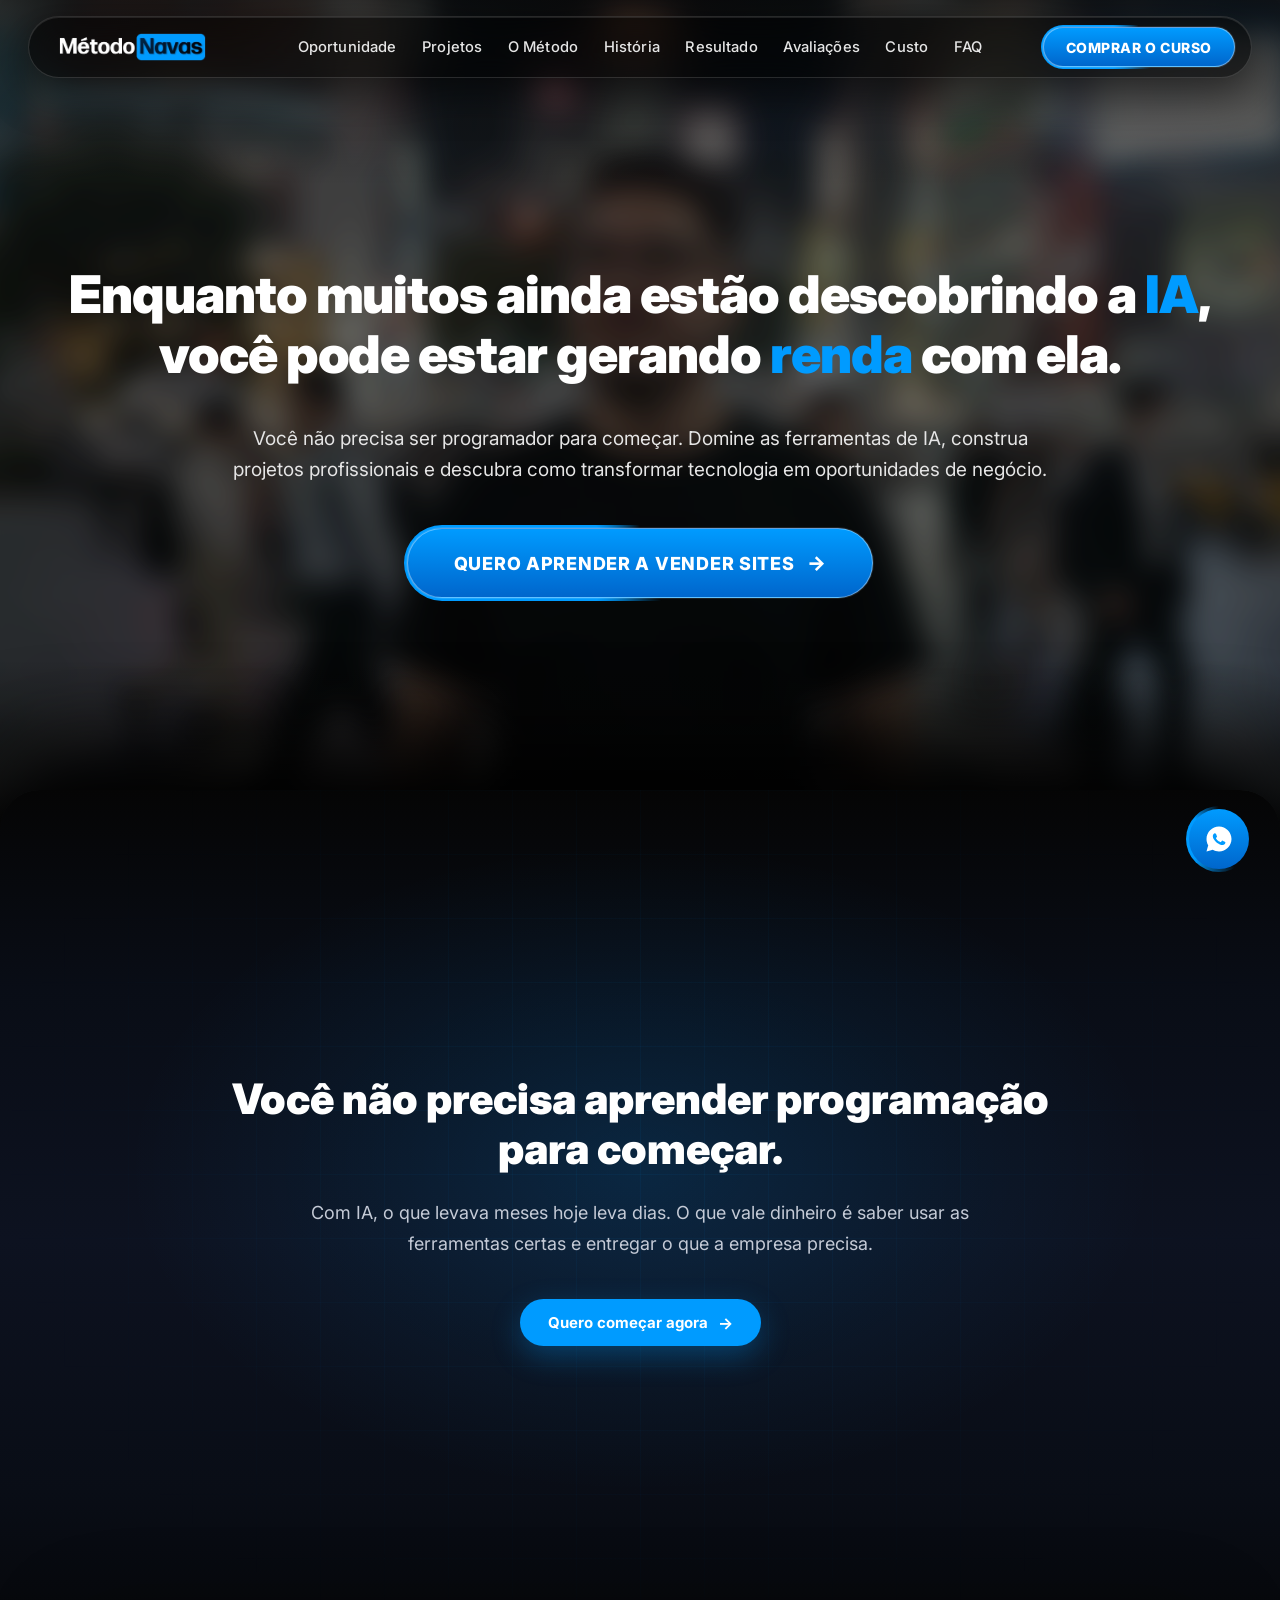
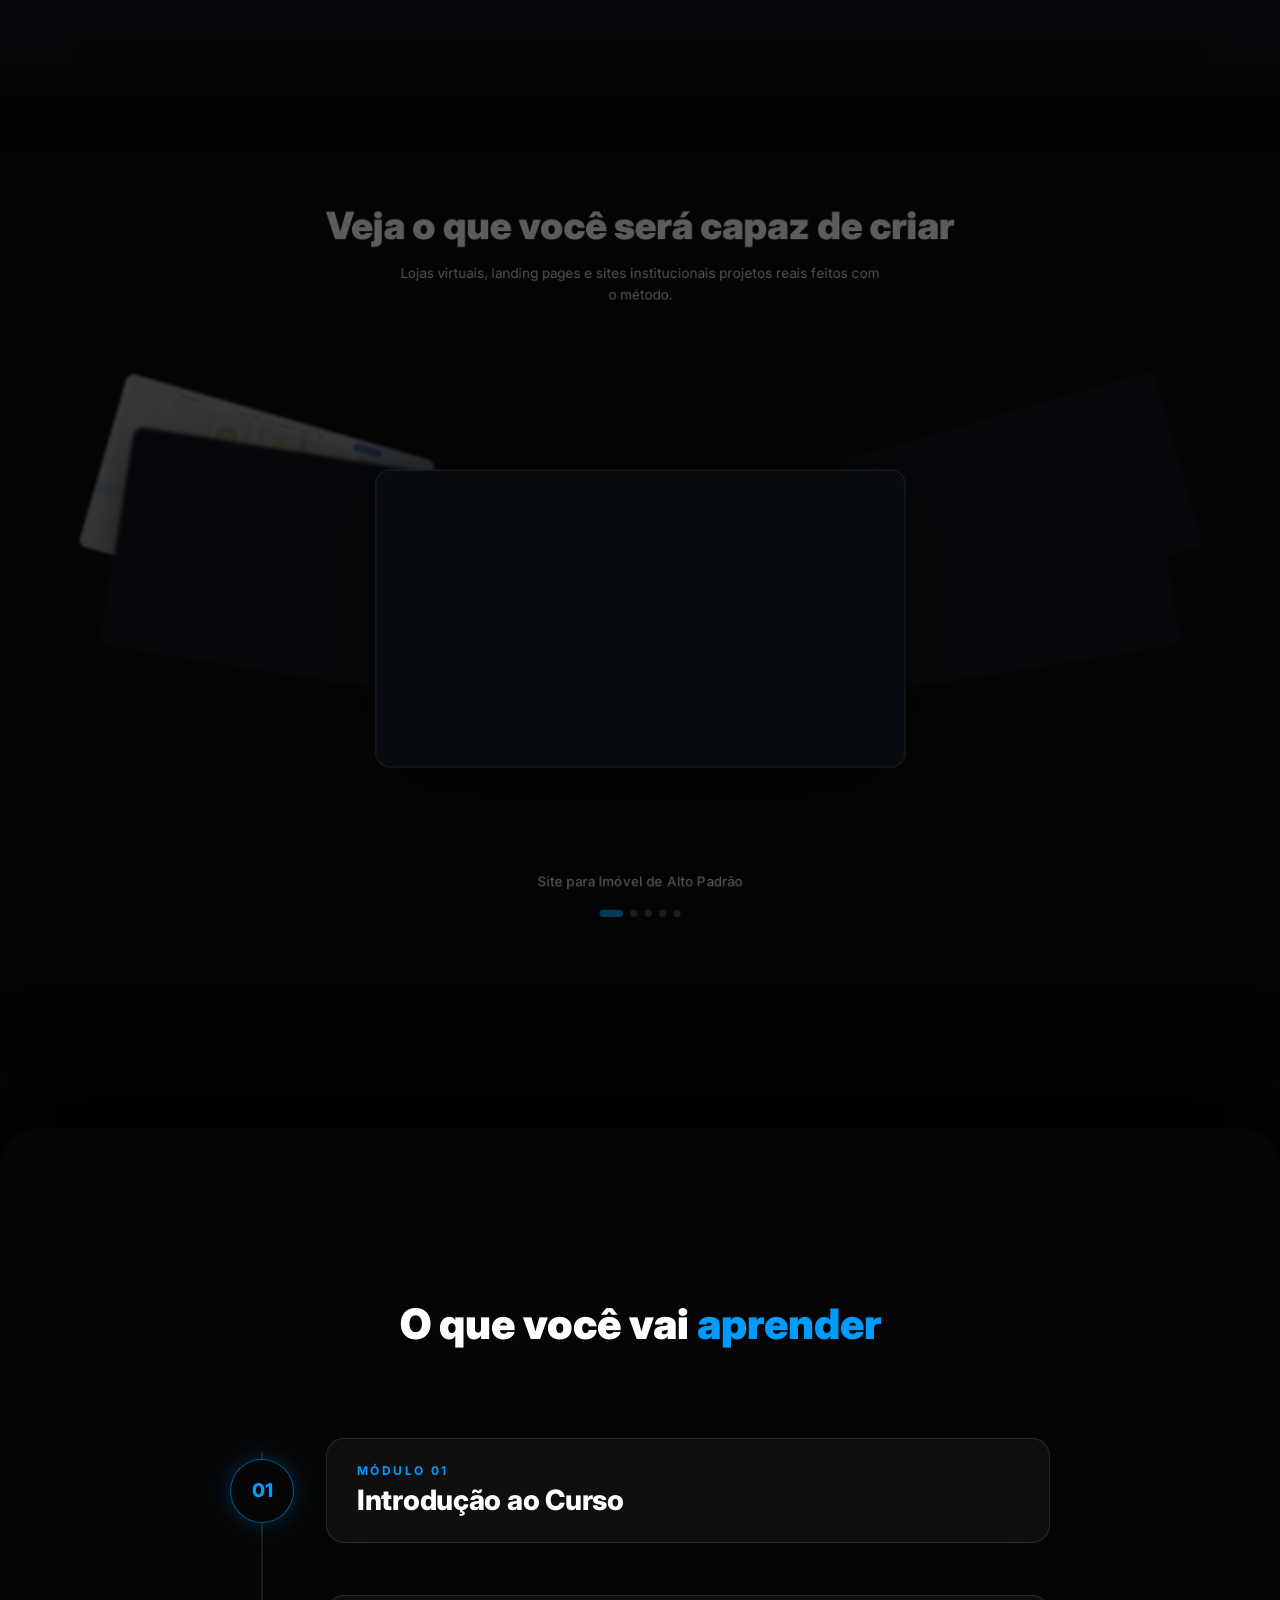
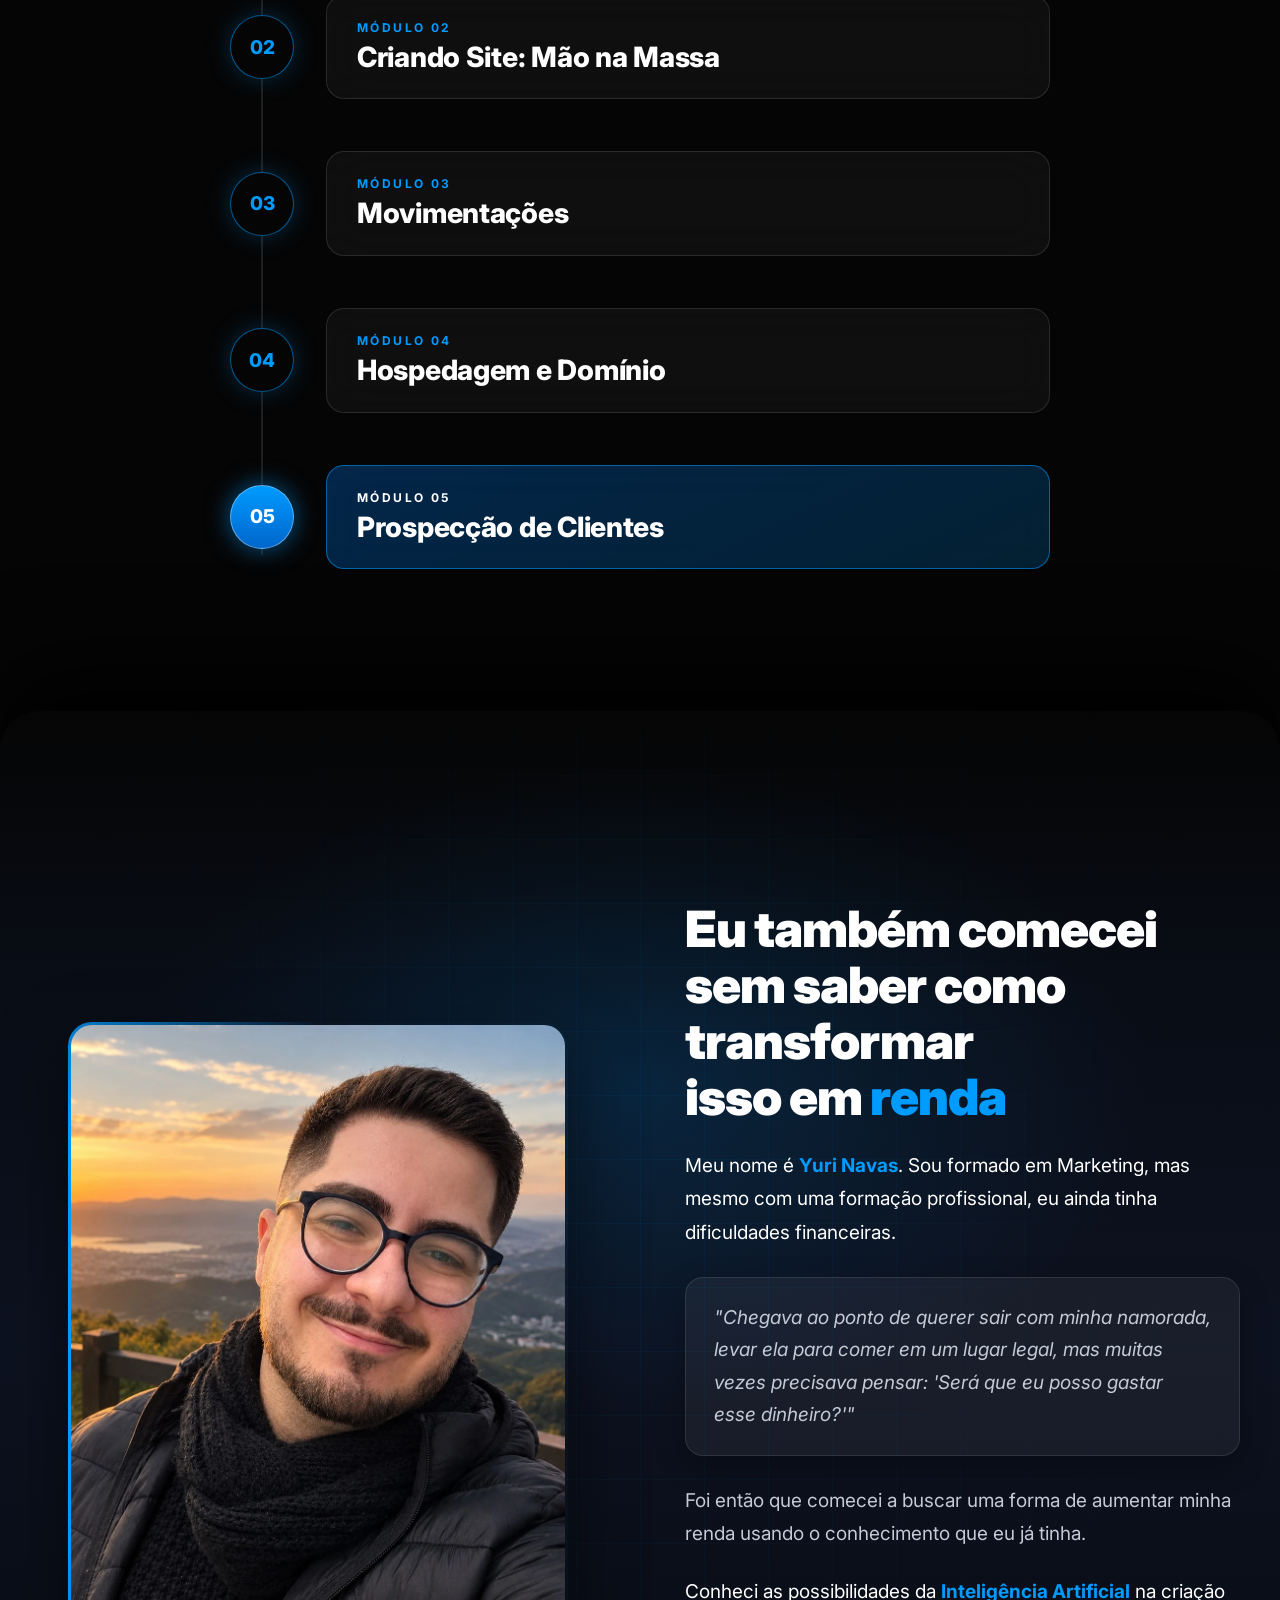
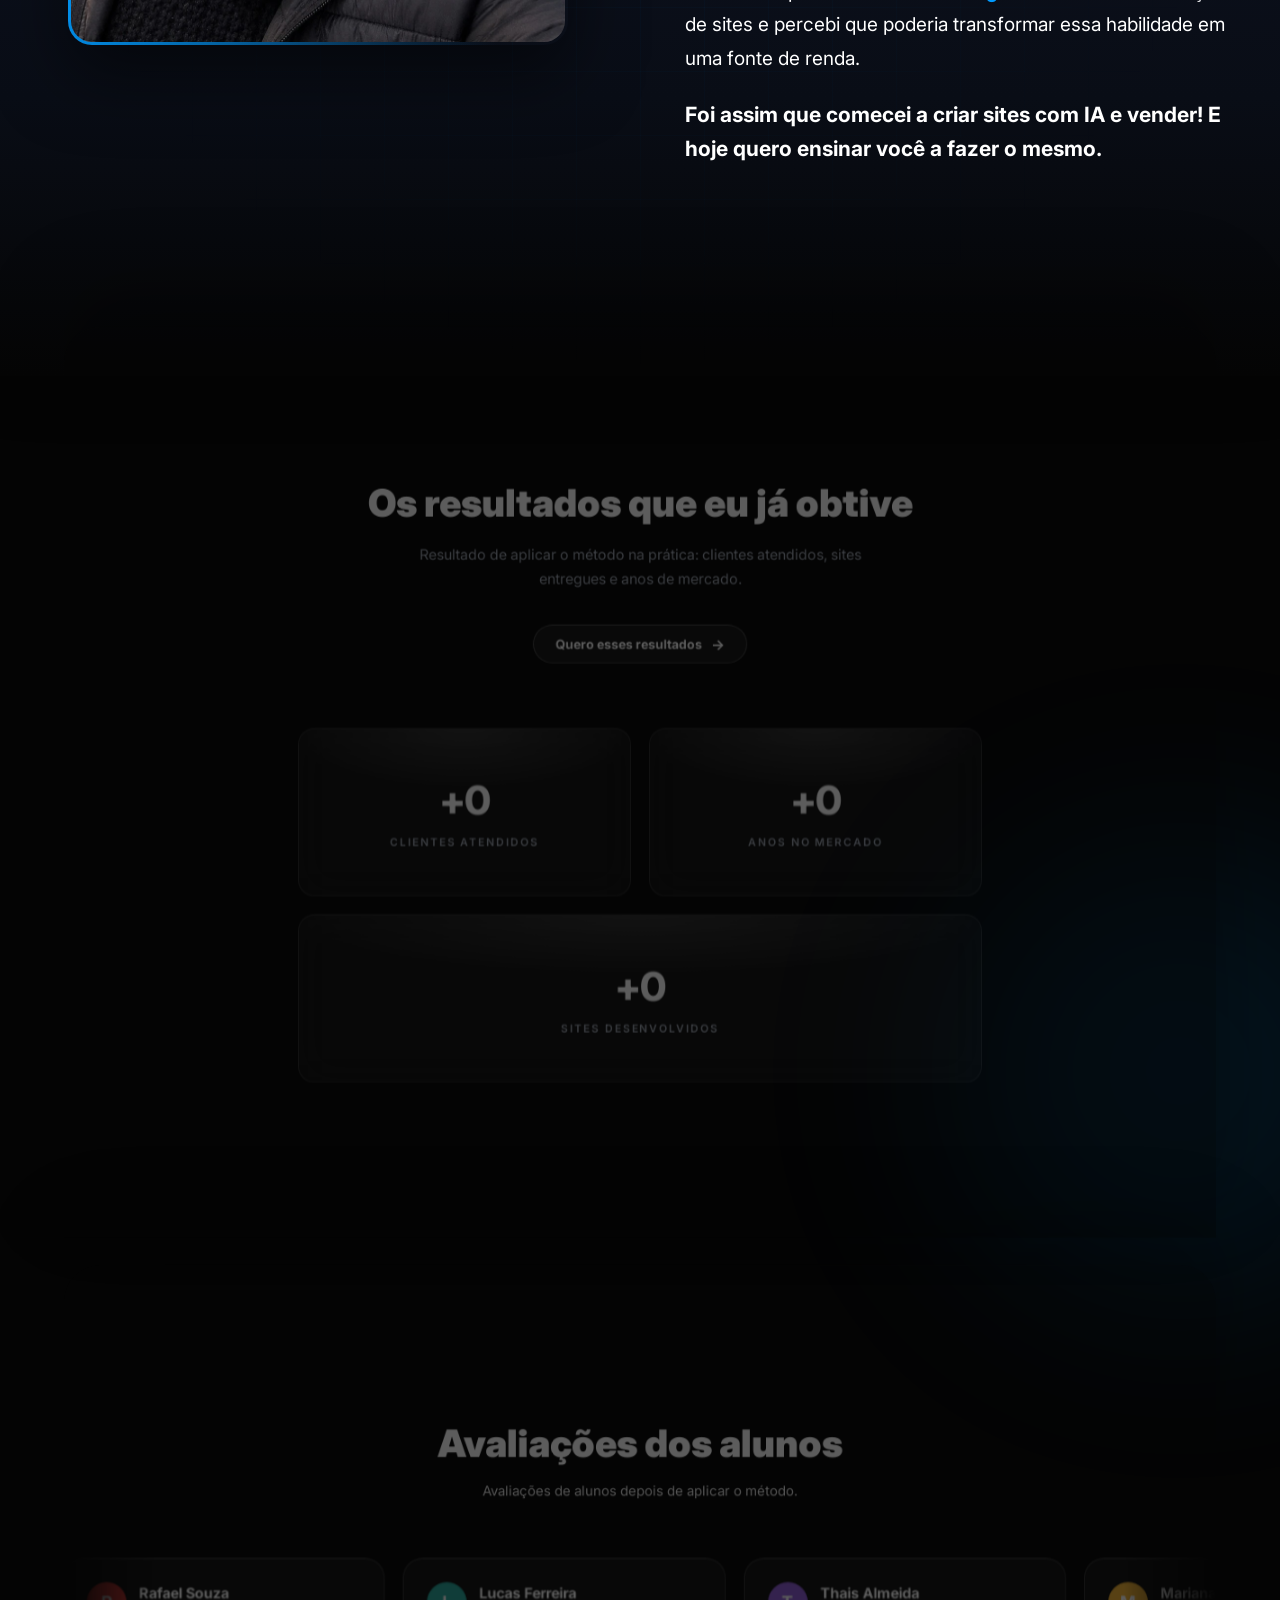
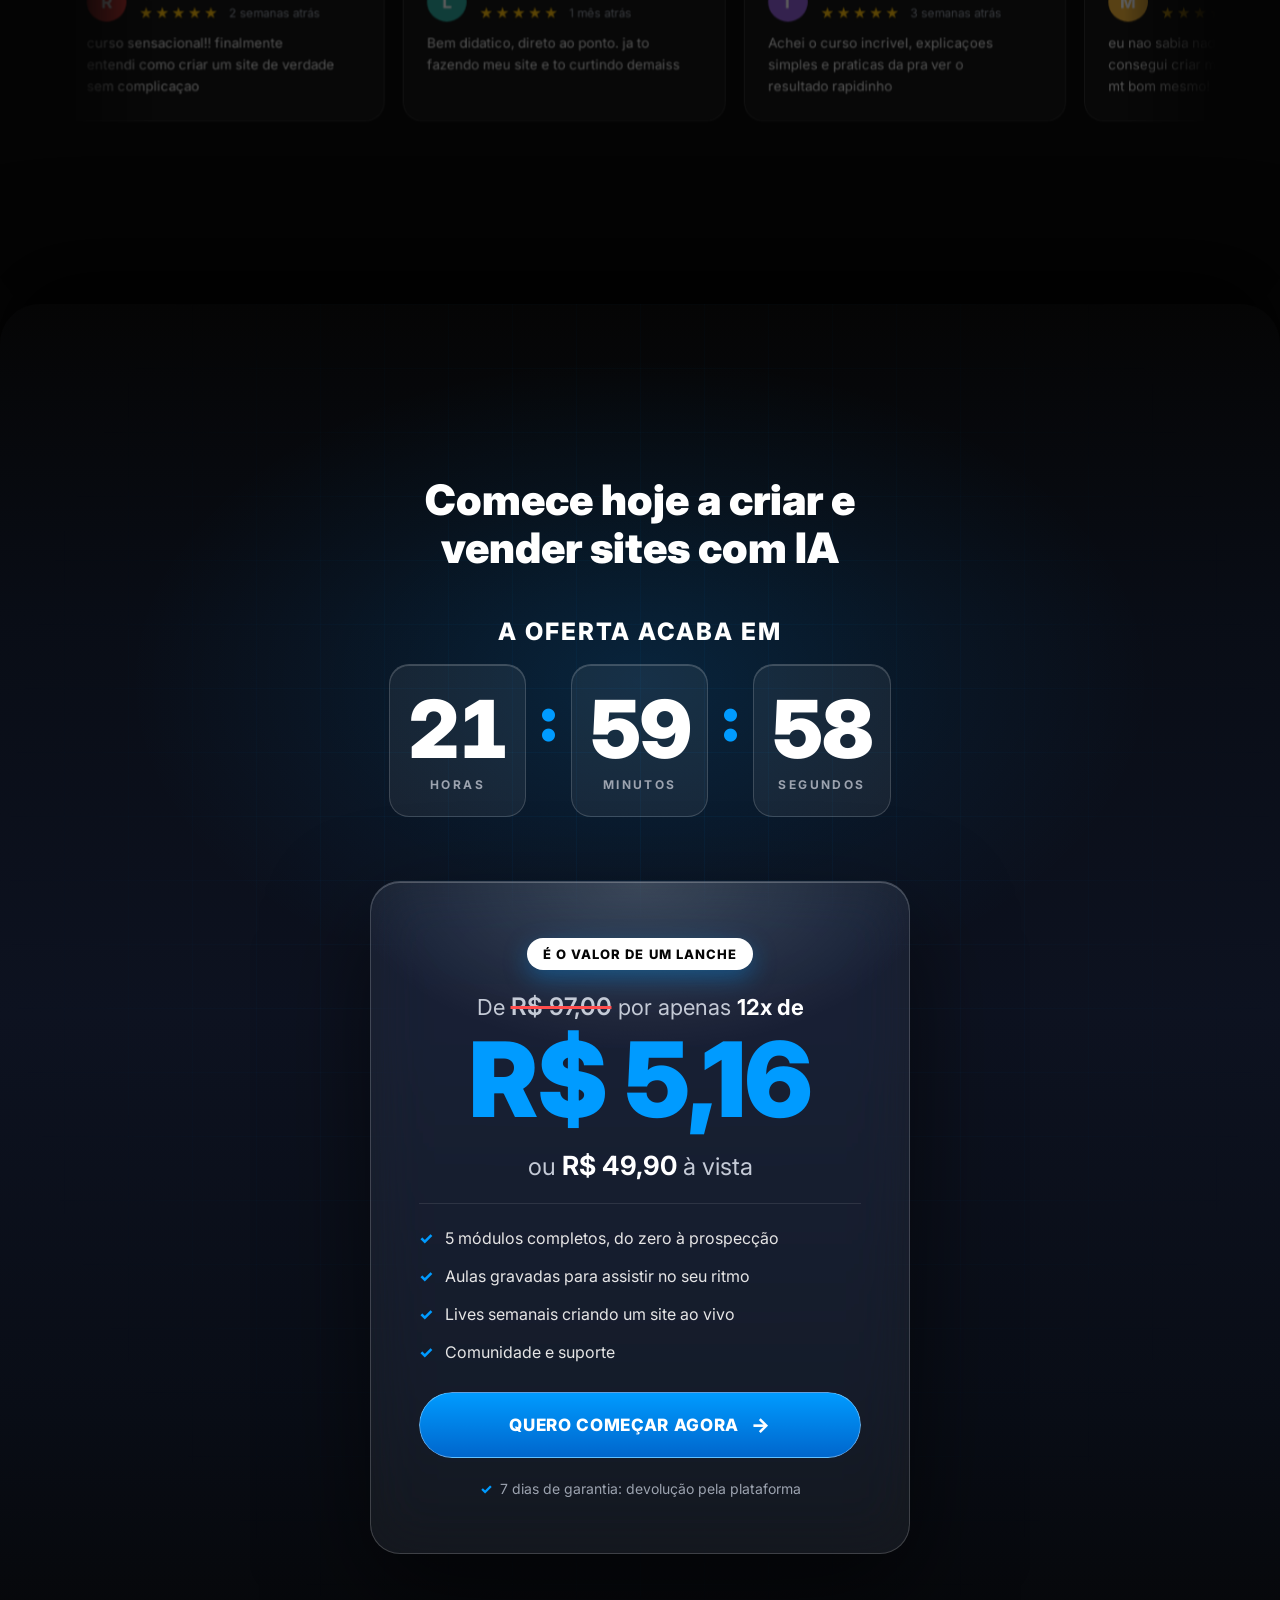
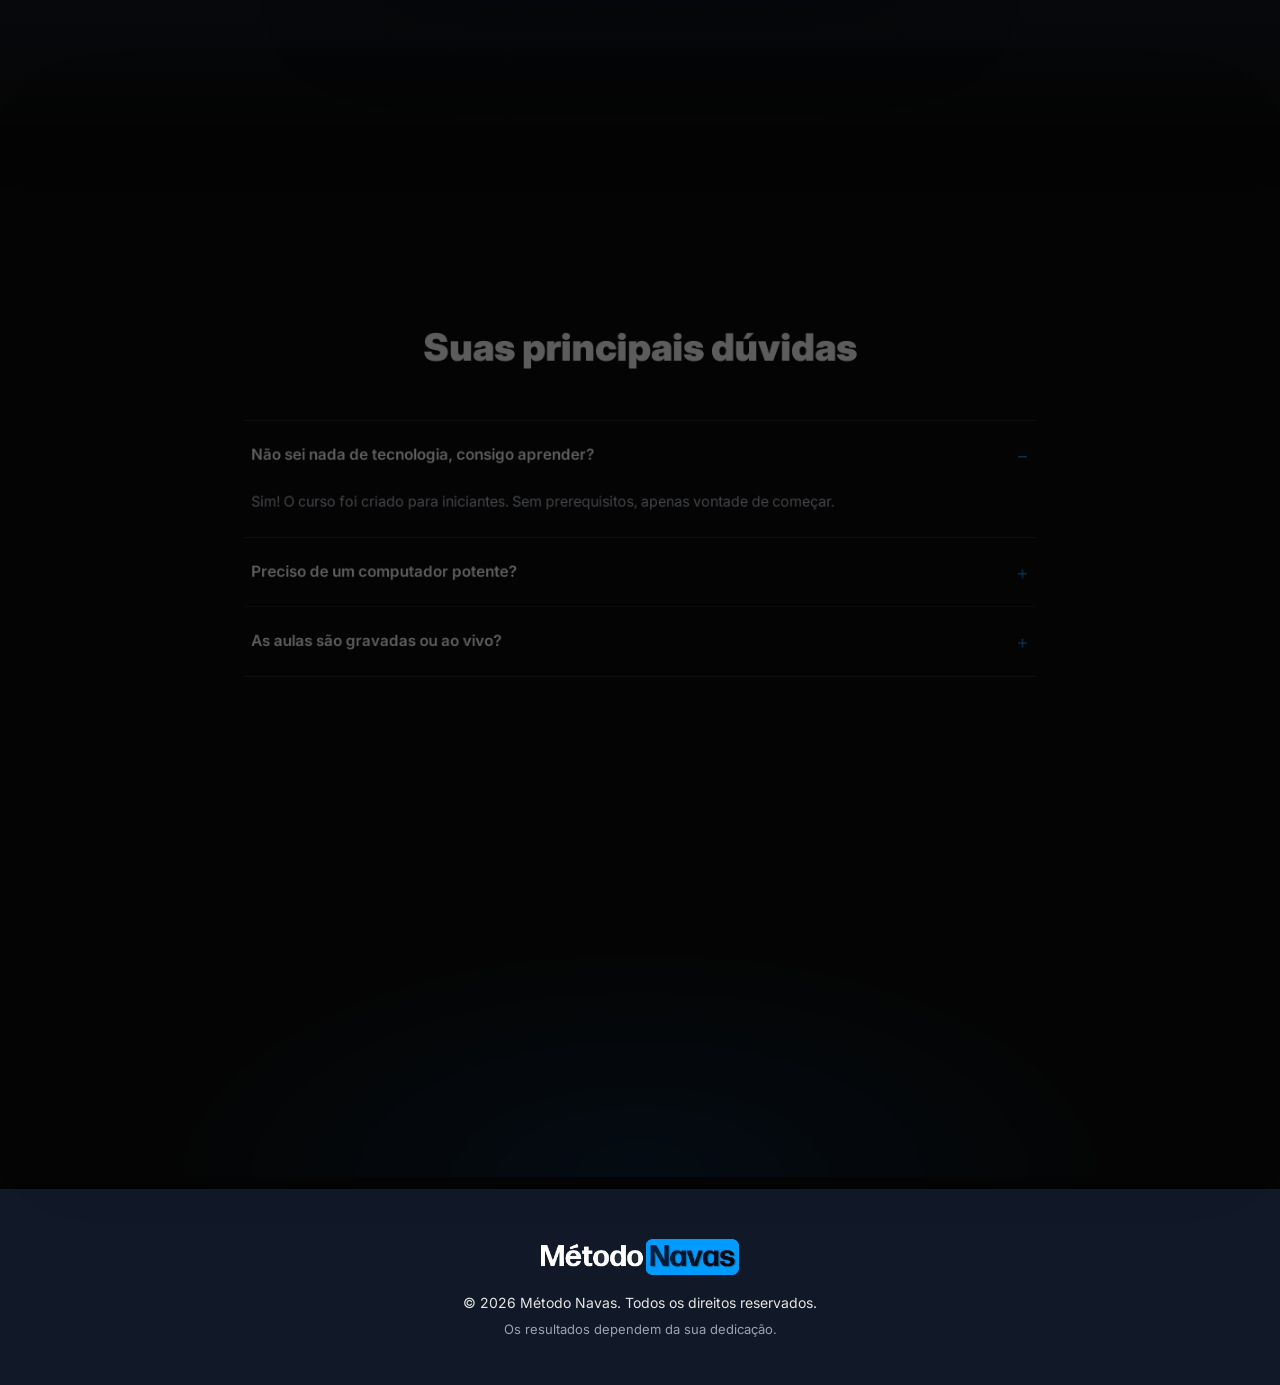
<file: index.html>
<!DOCTYPE html>
<html lang="pt-BR">
<head>
  <meta charset="utf-8">
  <meta name="viewport" content="width=device-width, initial-scale=1">
  <title>Método Navas — Crie e venda sites com IA</title>
  <meta name="description" content="Você não precisa ser programador para começar. Domine as ferramentas de IA, construa projetos profissionais e transforme tecnologia em oportunidades de negócio.">

  <link rel="icon" type="image/webp" href="assets/images/logo/favicon.webp">
  <link rel="apple-touch-icon" href="assets/images/logo/favicon.webp">

  <meta name="color-scheme" content="dark only">
  <meta name="supported-color-schemes" content="dark">
  <meta name="darkreader-lock">
  <meta name="theme-color" content="#050505">

  <link rel="preconnect" href="https://fonts.googleapis.com">
  <link rel="preconnect" href="https://fonts.gstatic.com" crossorigin>
  <link href="https://fonts.googleapis.com/css2?family=Inter:wght@400;500;600;700;800;900&amp;display=swap" rel="stylesheet">

  <link rel="stylesheet" href="css/style.css">
</head>
<body>

<div class="page">

  <!-- ===================== HEADER ===================== -->
  <header class="header">
    <a class="header__logo" href="#" aria-label="Método Navas">
      <img src="assets/images/logo/logo-metodo-navas.webp" alt="Método Navas">
    </a>

    <button class="menu-toggle" type="button" aria-label="Abrir menu" aria-expanded="false" aria-controls="mobile-menu">
      <span class="menu-toggle__icon"><span></span><span></span><span></span></span>
      <span class="menu-toggle__label">Categorias</span>
    </button>

    <nav class="nav" aria-label="Navegação principal">
      <a class="nav__link" href="#oportunidade" data-nav="oportunidade">Oportunidade</a>
      <a class="nav__link" href="#projetos" data-nav="projetos">Projetos</a>
      <a class="nav__link" href="#metodo" data-nav="metodo">O Método</a>
      <a class="nav__link" href="#historia" data-nav="historia">História</a>
      <a class="nav__link" href="#numeros" data-nav="numeros">Resultado</a>
      <a class="nav__link" href="#depoimentos" data-nav="depoimentos">Avaliações</a>
      <a class="nav__link" href="#preco" data-nav="preco">Custo</a>
      <a class="nav__link" href="#faq" data-nav="faq">FAQ</a>
      <span class="nav__indicator" aria-hidden="true"></span>
    </nav>

    <div class="header__cta neon-border">
      <a class="btn btn--primary btn--header" href="#preco">
        <span class="btn__long">COMPRAR O CURSO</span><span class="btn__short">COMPRAR</span>
      </a>
    </div>

    <div class="mobile-menu" id="mobile-menu">
      <a href="#oportunidade">Oportunidade</a>
      <a href="#projetos">Projetos</a>
      <a href="#metodo">O Método</a>
      <a href="#historia">História</a>
      <a href="#numeros">Resultado</a>
      <a href="#depoimentos">Depoimentos</a>
      <a href="#preco">Preço</a>
      <a href="#faq">FAQ</a>
    </div>
  </header>

  <!-- Brilhos de fundo -->
  <div class="glow glow--left" aria-hidden="true"></div>
  <div class="glow glow--right" aria-hidden="true"></div>

  <!-- ===================== HERO ===================== -->
  <section class="hero">
    <div class="hero__media">
      <video class="hero__video" src="assets/video/hero.mp4" poster="assets/video/hero-poster.webp" autoplay muted playsinline preload="auto"></video>
      <div class="hero__overlay"></div>
    </div>

    <div class="hero__content">
      <h1 class="hero__title">
        Enquanto muitos ainda estão descobrindo a <span class="text-blue">IA</span>,<br>você pode estar gerando <span class="text-blue">renda</span> com ela.
      </h1>
      <div class="hero__subtitle">
        <p>Você não precisa ser programador para começar. Domine as ferramentas de IA, construa projetos profissionais e descubra como transformar tecnologia em oportunidades de negócio.</p>
      </div>
      <div class="neon-border neon-border--hero">
        <a class="btn btn--primary btn--hero" href="#preco">QUERO APRENDER A VENDER SITES<span class="btn__arrow">→</span></a>
      </div>
    </div>
  </section>

  <!-- ===================== OPORTUNIDADE ===================== -->
  <section id="oportunidade" class="section section--fade section--oportunidade" data-nocard="1">
    <div class="section-glow section-glow--soft" aria-hidden="true"></div>
    <div class="section-grid" aria-hidden="true"></div>
    <h2 class="section-title section-title--oportunidade">Você não precisa aprender programação para começar.</h2>
    <p class="oportunidade__text">Com IA, o que levava meses hoje leva dias. O que vale dinheiro é saber usar as ferramentas certas e entregar o que a empresa precisa.</p>
    <div class="oportunidade__cta">
      <a class="btn btn--solid" href="#preco">Quero começar agora <span class="btn__arrow btn__arrow--sm">→</span></a>
    </div>
  </section>

  <!-- ===================== PROJETOS ===================== -->
  <section id="projetos" class="section section--dark section--projetos">
    <h2 class="section-title section-title--center">Veja o que você será capaz de criar</h2>
    <p class="section-lead">Lojas virtuais, landing pages e sites institucionais projetos reais feitos com o método.</p>

    <div class="fan" data-fan="1">
      <div class="fan__card" data-fan-card="0" role="button" tabindex="0" aria-label="Site para Imóvel de Alto Padrão">
        <img decoding="async" src="assets/images/projetos/casa-alto-padrao.webp" alt="Site Casa de Campo à venda">
      </div>
      <div class="fan__card" data-fan-card="1" role="button" tabindex="0" aria-label="Site para Médico Endocrinologista">
        <img decoding="async" src="assets/images/projetos/dr-eder.webp" alt="Site do Dr. Eder Ferreira — Medicina do Esporte e Endocrinologia">
      </div>
      <div class="fan__card" data-fan-card="2" role="button" tabindex="0" aria-label="Site para Psicólogos">
        <img decoding="async" src="assets/images/projetos/thalia-martins.webp" alt="Landing page de psicóloga">
      </div>
      <div class="fan__card" data-fan-card="3" role="button" tabindex="0" aria-label="Site para consultório de pediatria">
        <img decoding="async" src="assets/images/projetos/dr-andre.webp" alt="Site do pediatra Dr. André">
      </div>
      <div class="fan__card" data-fan-card="4" role="button" tabindex="0" aria-label="Loja virtual completa para e-commerce">
        <img decoding="async" src="assets/images/projetos/arena-colecionaveis.webp" alt="Loja virtual Arena Colecionáveis">
      </div>
    </div>

    <div class="fan__footer">
      <div class="fan__captions">
        <p class="fan__caption is-active" data-fan-cap="0">Site para Imóvel de Alto Padrão</p>
        <p class="fan__caption" data-fan-cap="1">Site para Médico Endocrinologista</p>
        <p class="fan__caption" data-fan-cap="2">Site para Psicólogos</p>
        <p class="fan__caption" data-fan-cap="3">Site para consultório de pediatria</p>
        <p class="fan__caption" data-fan-cap="4">Loja virtual completa para e-commerce</p>
      </div>
      <div class="dots">
        <button class="dot" type="button" data-fan-dot="0" aria-label="Site para Imóvel de Alto Padrão"><span></span></button>
        <button class="dot" type="button" data-fan-dot="1" aria-label="Site para Médico Endocrinologista"><span></span></button>
        <button class="dot" type="button" data-fan-dot="2" aria-label="Site para Psicólogos"><span></span></button>
        <button class="dot" type="button" data-fan-dot="3" aria-label="Site para consultório de pediatria"><span></span></button>
        <button class="dot" type="button" data-fan-dot="4" aria-label="Loja virtual completa para e-commerce"><span></span></button>
      </div>
    </div>
  </section>

  <!-- ===================== O MÉTODO ===================== -->
  <section id="metodo" class="section section--dark section--metodo" data-nocard="1">
    <h2 class="section-title section-title--metodo">O que você vai <span class="text-blue">aprender</span></h2>

    <div class="timeline" data-tl="1">
      <div class="timeline__line" aria-hidden="true"><div class="timeline__fill" data-tl-fill="1"></div></div>

      <div class="timeline__row" data-tl-row="1">
        <div class="timeline__dot" data-tl-dot="1">01</div>
        <div class="timeline__card" data-tl-card="1">
          <span class="timeline__label">Módulo 01</span>
          <h3 class="timeline__title">Introdução ao Curso</h3>
        </div>
      </div>
      <div class="timeline__row" data-tl-row="1">
        <div class="timeline__dot" data-tl-dot="1">02</div>
        <div class="timeline__card" data-tl-card="1">
          <span class="timeline__label">Módulo 02</span>
          <h3 class="timeline__title">Criando Site: Mão na Massa</h3>
        </div>
      </div>
      <div class="timeline__row" data-tl-row="1">
        <div class="timeline__dot" data-tl-dot="1">03</div>
        <div class="timeline__card" data-tl-card="1">
          <span class="timeline__label">Módulo 03</span>
          <h3 class="timeline__title">Movimentações</h3>
        </div>
      </div>
      <div class="timeline__row" data-tl-row="1">
        <div class="timeline__dot" data-tl-dot="1">04</div>
        <div class="timeline__card" data-tl-card="1">
          <span class="timeline__label">Módulo 04</span>
          <h3 class="timeline__title">Hospedagem e Domínio</h3>
        </div>
      </div>
      <div class="timeline__row" data-tl-row="1">
        <div class="timeline__dot timeline__dot--active" data-tl-dot="1">05</div>
        <div class="timeline__card timeline__card--active" data-tl-card="1">
          <span class="timeline__label timeline__label--white">Módulo 05</span>
          <h3 class="timeline__title">Prospecção de Clientes</h3>
        </div>
      </div>
    </div>
  </section>

  <!-- ===================== MINHA HISTÓRIA ===================== -->
  <section id="historia" class="section section--fade section--historia" data-nocard="1">
    <div class="section-glow section-glow--soft" aria-hidden="true"></div>
    <div class="section-grid" aria-hidden="true"></div>
    <div class="historia__photo-wrap">
      <div class="historia__photo neon-border neon-border--photo">
        <img src="assets/images/sobre/yuri-navas.webp" alt="Yuri Navas">
      </div>
    </div>
    <div class="historia__content">
      <h2 class="historia__title">Eu também comecei sem saber como transformar isso em <span class="text-blue">renda</span></h2>
      <p class="historia__text historia__text--white">Meu nome é <span class="text-highlight">Yuri Navas</span>. Sou formado em Marketing, mas mesmo com uma formação profissional, eu ainda tinha dificuldades financeiras.</p>
      <blockquote class="historia__quote">"Chegava ao ponto de querer sair com minha namorada, levar ela para comer em um lugar legal, mas muitas vezes precisava pensar: 'Será que eu posso gastar esse dinheiro?'"</blockquote>
      <p class="historia__text">Foi então que comecei a buscar uma forma de aumentar minha renda usando o conhecimento que eu já tinha.</p>
      <p class="historia__text historia__text--white">Conheci as possibilidades da <span class="text-highlight">Inteligência Artificial</span> na criação de sites e percebi que poderia transformar essa habilidade em uma fonte de renda.</p>
      <p class="historia__text historia__text--bold">Foi assim que comecei a criar sites com IA e vender! E hoje quero ensinar você a fazer o mesmo.</p>
    </div>
  </section>

  <!-- ===================== NÚMEROS ===================== -->
  <section id="numeros" class="section section--dark section--numeros">
    <h2 class="section-title section-title--numeros">Os resultados que eu já obtive</h2>
    <p class="section-text section-text--numeros">Resultado de aplicar o método na prática: clientes atendidos, sites entregues e anos de mercado.</p>
    <div class="numeros__cta">
      <a class="btn btn--glass" href="#projetos">Quero esses resultados <span class="btn__arrow btn__arrow--sm">→</span></a>
    </div>
    <div class="stats">
      <div class="stat-card glass">
        <p class="stat-card__value" data-count="280" data-pre="+" data-suf="">+0</p>
        <p class="stat-card__label">Clientes atendidos</p>
      </div>
      <div class="stat-card glass">
        <p class="stat-card__value" data-count="2" data-pre="+" data-suf="">+0</p>
        <p class="stat-card__label">Anos no mercado</p>
      </div>
      <div class="stat-card stat-card--wide glass">
        <p class="stat-card__value" data-count="200" data-pre="+" data-suf="">+0</p>
        <p class="stat-card__label">Sites desenvolvidos</p>
      </div>
    </div>
  </section>

  <!-- ===================== DEPOIMENTOS ===================== -->
  <section id="depoimentos" class="section section--dark section--depoimentos">
    <h2 class="section-title section-title--center">Avaliações dos alunos</h2>
    <p class="section-lead">Avaliações de alunos depois de aplicar o método.</p>

    <div class="reviews" data-rv="1">
      <article class="review">
        <div class="review__header">
          <span class="review__avatar" style="--avatar-color: #E53935;">R</span>
          <div class="review__meta">
            <span class="review__name">Rafael Souza</span>
            <div class="review__info">
              <span class="review__stars" aria-label="5 estrelas">★★★★★</span>
              <span class="review__date">2 semanas atrás</span>
            </div>
          </div>
        </div>
        <p class="review__text">curso sensacional!! finalmente entendi como criar um site de verdade sem complicaçao</p>
      </article>
      <article class="review">
        <div class="review__header">
          <span class="review__avatar" style="--avatar-color: #26A69A;">L</span>
          <div class="review__meta">
            <span class="review__name">Lucas Ferreira</span>
            <div class="review__info">
              <span class="review__stars" aria-label="5 estrelas">★★★★★</span>
              <span class="review__date">1 mês atrás</span>
            </div>
          </div>
        </div>
        <p class="review__text">Bem didatico, direto ao ponto. ja to fazendo meu site e to curtindo demaiss</p>
      </article>
      <article class="review">
        <div class="review__header">
          <span class="review__avatar" style="--avatar-color: #8E5BD6;">T</span>
          <div class="review__meta">
            <span class="review__name">Thais Almeida</span>
            <div class="review__info">
              <span class="review__stars" aria-label="5 estrelas">★★★★★</span>
              <span class="review__date">3 semanas atrás</span>
            </div>
          </div>
        </div>
        <p class="review__text">Achei o curso incrivel, explicaçoes simples e praticas da pra ver o resultado rapidinho</p>
      </article>
      <article class="review">
        <div class="review__header">
          <span class="review__avatar" style="--avatar-color: #F2B233;">M</span>
          <div class="review__meta">
            <span class="review__name">Mariana Costa</span>
            <div class="review__info">
              <span class="review__stars" aria-label="5 estrelas">★★★★★</span>
              <span class="review__date">1 mês atrás</span>
            </div>
          </div>
        </div>
        <p class="review__text">eu nao sabia nada de programaçao e consegui criar meu site seguindo o curso. mt bom mesmo!</p>
      </article>
      <article class="review">
        <div class="review__header">
          <span class="review__avatar" style="--avatar-color: #2E9BF0;">D</span>
          <div class="review__meta">
            <span class="review__name">Diego Ramos</span>
            <div class="review__info">
              <span class="review__stars" aria-label="5 estrelas">★★★★★</span>
              <span class="review__date">2 meses atrás</span>
            </div>
          </div>
        </div>
        <p class="review__text">Curso top aprendi muito e agr consigo fazer sites pro meu trabalho</p>
      </article>
      <article class="review">
        <div class="review__header">
          <span class="review__avatar" style="--avatar-color: #E0457B;">A</span>
          <div class="review__meta">
            <span class="review__name">Ana Paula</span>
            <div class="review__info">
              <span class="review__stars" aria-label="5 estrelas">★★★★★</span>
              <span class="review__date">3 semanas atrás</span>
            </div>
          </div>
        </div>
        <p class="review__text">super recomendo, o conteudo é claro sem enrolação e realmente funciona</p>
      </article>
      <article class="review">
        <div class="review__header">
          <span class="review__avatar" style="--avatar-color: #43A047;">P</span>
          <div class="review__meta">
            <span class="review__name">Pedro Henrique</span>
            <div class="review__info">
              <span class="review__stars" aria-label="5 estrelas">★★★★★</span>
              <span class="review__date">1 mês atrás</span>
            </div>
          </div>
        </div>
        <p class="review__text">Muito bom! ja fiz meu site e to impresionado com o resultado</p>
      </article>
      <article class="review">
        <div class="review__header">
          <span class="review__avatar" style="--avatar-color: #FF8A3D;">G</span>
          <div class="review__meta">
            <span class="review__name">Gabriel Oliveira</span>
            <div class="review__info">
              <span class="review__stars" aria-label="5 estrelas">★★★★★</span>
              <span class="review__date">2 meses atrás</span>
            </div>
          </div>
        </div>
        <p class="review__text">aprendi varias coisas novas, o curso é bem completo e facil de entender</p>
      </article>
      <article class="review">
        <div class="review__header">
          <span class="review__avatar" style="--avatar-color: #5C6BC0;">J</span>
          <div class="review__meta">
            <span class="review__name">Juliana Martins</span>
            <div class="review__info">
              <span class="review__stars" aria-label="5 estrelas">★★★★★</span>
              <span class="review__date">1 mês atrás</span>
            </div>
          </div>
        </div>
        <p class="review__text">Gostei bastante principalmente das explicaçoes praticas. vale cada centavo!!</p>
      </article>
    </div>
  </section>

  <!-- ===================== PREÇO ===================== -->
  <section id="preco" class="section section--fade section--preco" data-nocard="1">
    <div class="section-glow section-glow--soft" aria-hidden="true"></div>
    <div class="preco__grid" aria-hidden="true"></div>

    <h2 class="section-title section-title--preco">Comece hoje a criar e vender sites com IA</h2>

    <div class="countdown">
      <p class="countdown__title">A oferta acaba em</p>
      <div class="countdown__boxes">
        <div class="countdown__box">
          <span class="countdown__number" data-cd="h">22</span>
          <span class="countdown__label">Horas</span>
        </div>
        <span class="countdown__sep" aria-hidden="true">:</span>
        <div class="countdown__box">
          <span class="countdown__number" data-cd="m">00</span>
          <span class="countdown__label">Minutos</span>
        </div>
        <span class="countdown__sep" aria-hidden="true">:</span>
        <div class="countdown__box">
          <span class="countdown__number" data-cd="s">00</span>
          <span class="countdown__label">Segundos</span>
        </div>
      </div>
    </div>

    <div class="price-card">
      <div class="price-card__body">
        <span class="price-card__badge">É o valor de um lanche</span>
        <div class="price-card__price">
          <span class="price-card__from">De <span class="price-card__old">R$ 97,00</span> por apenas <strong>12x de</strong></span>
          <span class="price-card__value"><span>R$ 5,16</span></span>
        </div>
        <p class="price-card__cash">ou <strong>R$ 49,90</strong> à vista</p>
        <div class="price-card__divider"></div>
        <div class="price-card__list">
          <p><span class="check">✓</span>5 módulos completos, do zero à prospecção</p>
          <p><span class="check">✓</span>Aulas gravadas para assistir no seu ritmo</p>
          <p><span class="check">✓</span>Lives semanais criando um site ao vivo</p>
          <p><span class="check">✓</span>Comunidade e suporte</p>
        </div>
        <div class="price-card__cta">
          <a class="btn btn--primary btn--buy" href="https://pay.kiwify.com.br/n1FHSek" target="_blank" rel="noopener">QUERO COMEÇAR AGORA<span class="btn__arrow">→</span></a>
        </div>
        <p class="price-card__guarantee"><span class="check">✓</span>7 dias de garantia: devolução pela plataforma</p>
      </div>
    </div>
  </section>

  <!-- ===================== FAQ ===================== -->
  <section id="faq" class="section section--dark section--faq">
    <div class="faq__glow" aria-hidden="true"></div>
    <h2 class="section-title section-title--faq">Suas principais dúvidas</h2>
    <div class="faq">
      <div class="faq__item is-open">
        <button class="faq__question" type="button" aria-expanded="true"><span>Não sei nada de tecnologia, consigo aprender?</span><span class="faq__symbol">−</span></button>
        <p class="faq__answer">Sim! O curso foi criado para iniciantes. Sem prerequisitos, apenas vontade de começar.</p>
      </div>
      <div class="faq__item">
        <button class="faq__question" type="button" aria-expanded="false"><span>Preciso de um computador potente?</span><span class="faq__symbol">+</span></button>
        <p class="faq__answer" hidden>Não. Um computador com 8 GB de RAM já é suficiente, porque as ferramentas de IA rodam online.</p>
      </div>
      <div class="faq__item">
        <button class="faq__question" type="button" aria-expanded="false"><span>As aulas são gravadas ou ao vivo?</span><span class="faq__symbol">+</span></button>
        <p class="faq__answer" hidden>Os dois. O curso é em aulas gravadas, para você assistir no seu ritmo, e toda semana tem uma live exclusiva para alunos, onde eu construo um site do zero ao vivo.</p>
      </div>
      <div class="faq__item">
        <button class="faq__question" type="button" aria-expanded="false"><span>Em quanto tempo consigo criar um site?</span><span class="faq__symbol">+</span></button>
        <p class="faq__answer" hidden>No início, em até 3 dias você entrega um site completo e profissional. Com a prática, esse tempo cai para 1 dia por projeto.</p>
      </div>
      <div class="faq__item">
        <button class="faq__question" type="button" aria-expanded="false"><span>O curso tem garantia?</span><span class="faq__symbol">+</span></button>
        <p class="faq__answer" hidden>Sim. Você tem 7 dias de garantia: se não gostar, pode pedir a devolução do valor direto pela plataforma de compra.</p>
      </div>
      <div class="faq__item">
        <button class="faq__question" type="button" aria-expanded="false"><span>Quanto tempo preciso dedicar?</span><span class="faq__symbol">+</span></button>
        <p class="faq__answer" hidden>2-3 horas por semana é suficiente para começar. Você pode aprender no seu ritmo.</p>
      </div>
      <div class="faq__item">
        <button class="faq__question" type="button" aria-expanded="false"><span>E se eu fizer o curso e não conseguir ganhar dinheiro?</span><span class="faq__symbol">+</span></button>
        <p class="faq__answer" hidden>Você aprenderá um método testado e comprovado. Mas seus resultados dependem de execução. Por isso o método é prático, não apenas teórico.</p>
      </div>
      <div class="faq__item">
        <button class="faq__question" type="button" aria-expanded="false"><span>Como vou encontrar meus primeiros clientes?</span><span class="faq__symbol">+</span></button>
        <p class="faq__answer" hidden>Dentro do curso você aprenderá estratégias de prospecção.</p>
      </div>
    </div>
  </section>

  <!-- ===================== FOOTER ===================== -->
  <footer class="footer">
    <img class="footer__logo" src="assets/images/logo/logo-metodo-navas.webp" alt="Método Navas">
    <p class="footer__copy">© 2026 Método Navas. Todos os direitos reservados.</p>
    <p class="footer__note">Os resultados dependem da sua dedicação.</p>
  </footer>

  <!-- Botão flutuante do WhatsApp -->
  <div class="whatsapp neon-border neon-border--round">
    <a class="whatsapp__link" href="https://wa.me/5511940636267?text=Ol%C3%A1%20Yuri!%20Tenho%20d%C3%BAvidas%20sobre%20o%20M%C3%A9todo%20Navas" target="_blank" rel="noopener" aria-label="Falar no WhatsApp">
      <svg width="30" height="30" viewBox="0 0 24 24" fill="none" xmlns="http://www.w3.org/2000/svg" aria-hidden="true">
        <path d="M12 2C6.48 2 2 6.48 2 12C2 13.85 2.5 15.58 3.38 17.06L2 22L7.06 20.65C8.5 21.5 10.19 22 12 22C17.52 22 22 17.52 22 12C22 6.48 17.52 2 12 2Z" fill="#FFFFFF"></path>
        <path d="M8.5 7.5C8.7 7.5 8.9 7.5 9.05 7.51C9.25 7.52 9.45 7.5 9.62 7.93C9.82 8.42 10.3 9.65 10.36 9.77C10.42 9.89 10.46 10.03 10.38 10.19C10.3 10.36 10.26 10.46 10.13 10.6C10 10.75 9.87 10.93 9.75 11.04C9.62 11.16 9.49 11.29 9.63 11.53C9.78 11.77 10.28 12.58 11.02 13.23C11.97 14.07 12.76 14.33 13.01 14.45C13.25 14.57 13.4 14.55 13.54 14.4C13.69 14.24 14.16 13.7 14.33 13.45C14.5 13.21 14.66 13.25 14.89 13.33C15.12 13.42 16.34 14.01 16.59 14.14C16.83 14.26 17 14.32 17.06 14.42C17.12 14.53 17.12 15.02 16.91 15.6C16.71 16.18 15.71 16.72 15.25 16.76C14.79 16.8 14.36 16.97 12.28 16.15C9.77 15.16 8.19 12.6 8.06 12.42C7.94 12.24 7.05 11.04 7.05 9.79C7.05 8.55 7.7 7.94 7.93 7.7C8.16 7.46 8.42 7.5 8.5 7.5Z" fill="#009BFF"></path>
      </svg>
    </a>
  </div>

</div>

<script src="js/script.js"></script>
</body>
</html>
</file>
<file: css/style.css>
/* ==========================================================================
   Método Navas — Página de vendas
   Estrutura:
   01. Variáveis
   02. Reset e base
   03. Animações
   04. Utilitários e componentes (botões, bordas neon, vidro)
   05. Header e menu
   06. Hero
   07. Seções (base)
   08. Números
   09. Oportunidade
   10. O Método (timeline)
   11. Minha história
   12. Projetos (leque)
   13. Depoimentos (avaliações)
   14. Preço
   15. FAQ
   16. Footer e WhatsApp
   17. Responsivo
   ========================================================================== */


/* 01. VARIÁVEIS
   ========================================================================== */
:root {
  --blue: #009BFF;
  --blue-dark: #0066CC;
  --black: #050505;
  --navy: #111827;
  --white: #FFFFFF;
  --gray-100: #E5E5E5;
  --gray-300: #C4CAD6;
  --gray-400: #9CA3AF;
  --gray-500: #B4BBC9;

  --gradient-blue: linear-gradient(180deg, #009BFF 0%, #0066CC 100%);
  --gradient-section: linear-gradient(180deg, #050505 0%, #090D16 22%, #0D1220 50%, #090D16 78%, #050505 100%);
  --neon-conic: conic-gradient(from 0deg, rgba(0,155,255,0) 0deg, rgba(0,155,255,0) 150deg, #009BFF 230deg, #009BFF 270deg, #009BFF 310deg, rgba(0,155,255,0) 360deg);
  --blur-glass: blur(22px) saturate(150%);

  --gutter: max(clamp(18px, 4vw, 32px), calc((100% - 1240px) / 2));
  --section-radius: clamp(22px, 4vw, 40px);
  --section-shadow: 0 -40px 90px rgba(0,0,0,0.9);
  --section-padding-y: clamp(100px, 15vw, 172px);

  --timeline-dot: clamp(44px, 7vw, 64px);
  --fan-card-w: clamp(270px, 46vw, 680px);

  color-scheme: dark only;
}


/* 02. RESET E BASE
   ========================================================================== */
*, *::before, *::after {
  margin: 0;
  padding: 0;
  box-sizing: border-box;
}

/* O site já é escuro: impede o navegador de inverter ou alterar as cores */
html, body, *, *::before, *::after {
  color-scheme: dark only;
  forced-color-adjust: none !important;
}

@media (prefers-color-scheme: dark) {
  html, body { background: var(--black) !important; color: var(--white) !important; }
  a { color: inherit; }
}

@media (forced-colors: active) {
  html, body { background: var(--black) !important; color: var(--white) !important; }
}

html {
  scroll-behavior: smooth;
  scroll-padding-top: 104px;
  -webkit-text-size-adjust: 100%;
}

body {
  margin: 0;
  background: var(--black);
  color: var(--white);
}

a { color: inherit; text-decoration: none; }
a:hover { color: var(--white); }

img, video { display: block; }

button {
  font: inherit;
  color: inherit;
  background: none;
  border: none;
}

.page {
  position: relative;
  font-family: 'Inter', sans-serif;
  background: var(--black);
  color: var(--white);
  overflow-x: clip;
}


/* 03. ANIMAÇÕES
   ========================================================================== */
@keyframes pulseWa    { 0%, 100% { box-shadow: 0 0 0 0 rgba(0,155,255,0.55); } 70% { box-shadow: 0 0 0 14px rgba(0,155,255,0); } }
@keyframes fadeInUp   { from { opacity: 0; transform: translateY(16px); } to { opacity: 1; transform: translateY(0); } }
@keyframes drift      { 0%, 100% { transform: translate(0, 0); } 50% { transform: translate(30px, -30px); } }
@keyframes spinNeon   { to { transform: rotate(360deg); } }
@keyframes marqueeRight { from { transform: translateX(-50%); } to { transform: translateX(0); } }
@keyframes neonBreath { 0%, 100% { box-shadow: 0 0 18px rgba(0,155,255,0.45), 0 0 48px rgba(0,155,255,0.22); } 50% { box-shadow: 0 0 30px rgba(0,155,255,0.75), 0 0 80px rgba(0,155,255,0.38); } }


/* 04. UTILITÁRIOS E COMPONENTES
   ========================================================================== */
.text-blue { color: var(--blue); }

.text-highlight {
  color: var(--blue);
  font-weight: 700;
}

/* Títulos de seção */
.section-title {
  font-weight: 900;
  font-size: clamp(28px, 4vw, 42px);
  line-height: 1.15;
}
.section-title--center { margin: 0 0 16px; text-align: center; line-height: normal; }

.section-lead {
  text-align: center;
  font-size: 15px;
  line-height: 1.6;
  color: var(--gray-100);
  margin: 0 auto 56px;
  max-width: 560px;
  text-wrap: pretty;
}

/* Efeito vidro */
.glass {
  background: rgba(255,255,255,0.045);
  -webkit-backdrop-filter: var(--blur-glass);
  backdrop-filter: var(--blur-glass);
  border: 1px solid rgba(255,255,255,0.11);
}

/* Borda neon giratória */
.neon-border {
  position: relative;
  border-radius: 999px;
  padding: 2px;
  overflow: hidden;
  flex-shrink: 0;
}
.neon-border::before {
  content: '';
  position: absolute;
  top: -400%;
  left: -50%;
  width: 200%;
  height: 900%;
  background: var(--neon-conic);
  animation: spinNeon 3.5s linear infinite;
}
.neon-border--hero {
  padding: 3px;
  animation: neonBreath 3.2s ease-in-out infinite;
}
.neon-border--photo {
  border-radius: 24px;
  padding: 3px;
}
.neon-border--photo::before {
  top: -60%;
  left: -60%;
  width: 220%;
  height: 220%;
}
.neon-border--round {
  border-radius: 50%;
  padding: 3px;
}
.neon-border--round::before {
  top: -70%;
  left: -70%;
  width: 240%;
  height: 240%;
}

/* Botões */
.btn {
  position: relative;
  display: inline-flex;
  align-items: center;
  justify-content: center;
  border-radius: 999px;
  color: var(--white);
}

.btn__arrow { font-size: 20px; line-height: 1; }
.btn__arrow--sm { font-size: 16px; }

.btn--primary {
  background-color: var(--blue);
  background-image: var(--gradient-blue);
  border: 1px solid rgba(255,255,255,0.38);
  box-shadow: 0 0 0 1px rgba(255,255,255,0.10);
  font-weight: 800;
  letter-spacing: 0.04em;
  transition: transform 0.25s, filter 0.25s;
}
.btn--primary:hover {
  transform: translateY(-2px);
  filter: brightness(1.12);
}

.btn--header {
  padding: 0 clamp(16px, 2.4vw, 22px);
  height: 40px;
  font-size: clamp(12px, 2.4vw, 14px);
  white-space: nowrap;
}
.btn--header:hover { transform: translateY(-1px); }
.btn__short { display: none; }

.btn--hero {
  gap: 12px;
  padding: 0 clamp(24px, 5vw, 46px);
  height: clamp(58px, 11vw, 70px);
  max-width: 100%;
  text-align: center;
  font-size: clamp(15px, 1.5vw, 18px);
}

.btn--glass {
  gap: 10px;
  padding: 12px 24px;
  font-size: 14px;
  font-weight: 700;
  background: rgba(255,255,255,0.06);
  -webkit-backdrop-filter: var(--blur-glass);
  backdrop-filter: var(--blur-glass);
  border: 1px solid rgba(255,255,255,0.20);
  transition: transform 0.25s, border-color 0.25s;
}
.btn--glass:hover {
  transform: translateY(-1px);
  border-color: rgba(255,255,255,0.45);
}

.btn--solid {
  gap: 10px;
  padding: 14px 28px;
  font-size: 15px;
  font-weight: 700;
  background: var(--blue);
  box-shadow: 0 10px 30px rgba(0,155,255,0.30);
  transition: transform 0.25s, box-shadow 0.25s;
}
.btn--solid:hover {
  transform: translateY(-1px);
  box-shadow: 0 14px 36px rgba(0,155,255,0.42);
}

.btn--buy {
  display: flex;
  gap: 12px;
  height: 66px;
  font-size: clamp(15px, 1.5vw, 17px);
  box-shadow: none;
}

/* Bolinhas dos carrosséis */
.dots { display: flex; gap: 0; }

.dot {
  display: flex;
  align-items: center;
  padding: 12px 4px;
  cursor: pointer;
}
.dot span {
  display: block;
  width: 8px;
  height: 8px;
  border-radius: 999px;
  background-color: rgba(255,255,255,0.28);
  transition: width 0.4s cubic-bezier(.2,.8,.2,1), background-color 0.3s;
}


/* 05. HEADER E MENU
   ========================================================================== */
.header {
  position: fixed;
  top: clamp(10px, 1.6vw, 16px);
  left: 0;
  right: 0;
  z-index: 100;
  width: calc(100% - 2 * clamp(10px, 2.5vw, 28px));
  max-width: 1320px;
  margin: 0 auto;
  display: flex;
  align-items: center;
  justify-content: space-between;
  gap: clamp(8px, 2vw, 16px);
  padding: clamp(6px, 0.9vw, 8px) clamp(10px, 1.4vw, 14px);
  border-radius: 999px;
  background: rgba(0,0,0,0.55);
  -webkit-backdrop-filter: blur(22px) saturate(160%);
  backdrop-filter: blur(22px) saturate(160%);
  border: 1px solid rgba(255,255,255,0.14);
  box-shadow: 0 14px 40px rgba(0,0,0,0.5), inset 0 1px 0 rgba(255,255,255,0.10);
}

.header__logo {
  display: flex;
  align-items: center;
  flex-shrink: 0;
  line-height: 0;
  margin-left: clamp(6px, 1.4vw, 16px);
}
.header__logo img {
  height: clamp(24px, 4vw, 28px);
  width: auto;
}

/* Botão do menu mobile */
.menu-toggle {
  display: none;
  align-items: center;
  gap: 8px;
  flex-shrink: 0;
  margin-left: auto;
  padding: 9px 14px;
  border-radius: 999px;
  background: rgba(0,155,255,0.12);
  border: 1px solid rgba(0,155,255,0.45);
  -webkit-backdrop-filter: blur(12px);
  backdrop-filter: blur(12px);
  color: var(--white);
  font-size: 12px;
  font-weight: 700;
  letter-spacing: 0.08em;
  text-transform: uppercase;
  cursor: pointer;
}
.menu-toggle__icon {
  display: flex;
  flex-direction: column;
  gap: 3px;
}
.menu-toggle__icon span {
  display: block;
  width: 15px;
  height: 2px;
  background: var(--white);
  border-radius: 2px;
}

/* Navegação desktop */
.nav {
  position: relative;
  display: flex;
  align-items: center;
  align-self: stretch;
  flex: 1 1 auto;
  flex-wrap: wrap;
  justify-content: center;
  row-gap: 6px;
  column-gap: clamp(16px, 2vw, 34px);
  padding: 0 clamp(8px, 1.5vw, 24px);
  min-width: 0;
  line-height: 1;
}
.nav__link {
  color: var(--white);
  font-size: clamp(14px, 1.15vw, 16px);
  font-weight: 600;
  letter-spacing: 0.01em;
  white-space: nowrap;
}
.nav__link:hover { color: var(--blue) !important; }

.nav__indicator {
  position: absolute;
  bottom: 2px;
  left: 0;
  width: 0;
  height: 3px;
  background: var(--blue);
  border-radius: 2px;
  box-shadow: 0 0 12px rgba(0,155,255,0.9);
  opacity: 0;
  transition: left 0.35s ease, width 0.35s ease, opacity 0.3s ease;
  pointer-events: none;
}

/* Painel do menu mobile */
.mobile-menu {
  display: none;
  position: absolute;
  top: calc(100% + 10px);
  left: 0;
  right: 0;
  z-index: 120;
  max-height: 70vh;
  overflow-y: auto;
  flex-direction: column;
  padding: 10px 20px 18px;
  border-radius: 26px;
  background: rgba(17,24,39,0.88);
  -webkit-backdrop-filter: blur(22px) saturate(150%);
  backdrop-filter: blur(22px) saturate(150%);
  border: 1px solid rgba(255,255,255,0.14);
  box-shadow: 0 22px 50px rgba(0,0,0,0.6);
}
.mobile-menu a {
  padding: 14px 4px;
  font-size: 15px;
  font-weight: 600;
  color: var(--white);
  border-bottom: 1px solid rgba(255,255,255,0.08);
}


/* Brilhos de fundo */
.glow {
  position: absolute;
  background: var(--blue);
  border-radius: 50%;
  will-change: transform;
  pointer-events: none;
}
.glow--left {
  top: 10%;
  left: -120px;
  width: 420px;
  height: 420px;
  opacity: 0.12;
  filter: blur(100px);
  animation: drift 14s ease-in-out infinite;
}
.glow--right {
  top: 60%;
  right: -140px;
  width: 480px;
  height: 480px;
  opacity: 0.1;
  filter: blur(110px);
  animation: drift 18s ease-in-out infinite reverse;
}


/* 06. HERO
   ========================================================================== */
.hero {
  position: relative;
  display: flex;
  flex-direction: column;
  align-items: center;
  justify-content: center;
  gap: 40px;
  width: 100%;
  min-height: 94vh;
  margin: 0;
  padding: clamp(150px, 22vw, 200px) var(--gutter) clamp(120px, 16vw, 180px);
  background: var(--black);
  animation: fadeInUp 0.8s ease both;
}

.hero__media {
  position: absolute;
  inset: 0;
  overflow: hidden;
  pointer-events: none;
}
.hero__video {
  position: absolute;
  inset: 0;
  width: 100%;
  height: 100%;
  object-fit: cover;
  opacity: 0.85;
}
.hero__overlay {
  position: absolute;
  inset: 0;
  background: linear-gradient(to bottom, rgba(5,5,5,0.55) 0%, rgba(5,5,5,0) 22%, rgba(5,5,5,0) 78%, #050505 100%);
}

.hero__content {
  z-index: 1;
  display: flex;
  flex-direction: column;
  align-items: center;
  gap: clamp(26px, 5vw, 40px);
  max-width: 1200px;
  margin: 0 auto;
  text-align: center;
}

.hero__title {
  margin: 0;
  font-weight: 900;
  font-size: min(52px, calc((100vw - 52px) / 23));
  line-height: 1.15;
  letter-spacing: -0.02em;
  white-space: nowrap;
}

.hero__subtitle {
  max-width: 860px;
  margin: 0;
  font-size: clamp(15px, 2.6vw, 19px);
  line-height: 1.6;
  font-weight: 400;
  color: var(--gray-100);
}
.hero__subtitle p { margin: 0; text-wrap: balance; }


/* 07. SEÇÕES (BASE)
   ========================================================================== */
.section {
  position: relative;
  width: 100%;
  margin: -56px 0 0;
  padding: var(--section-padding-y) var(--gutter);
  border-radius: var(--section-radius) var(--section-radius) 0 0;
  box-shadow: var(--section-shadow);
}
.section--dark  { background: var(--black); border-top: none; }
.section--fade {
  background: var(--gradient-section);
  border-top: none;
  overflow: hidden;
}

/* Brilho azul suave e grade decorativa das seções em degradê */
.section-glow {
  position: absolute;
  z-index: -1;
  top: 0;
  left: 0;
  right: 0;
  height: 900px;
  background: radial-gradient(ellipse 50% 45% at 50% 42%, rgba(0,155,255,0.16) 0%, rgba(0,155,255,0.05) 50%, rgba(0,155,255,0) 80%);
  pointer-events: none;
}
.section-grid {
  position: absolute;
  z-index: -1;
  inset: 0;
  background-image:
    linear-gradient(rgba(0,155,255,0.06) 1px, transparent 1px),
    linear-gradient(90deg, rgba(0,155,255,0.06) 1px, transparent 1px);
  background-size: 64px 64px;
  -webkit-mask-image: radial-gradient(ellipse at 50% 40%, #000 0%, transparent 72%);
  mask-image: radial-gradient(ellipse at 50% 40%, #000 0%, transparent 72%);
  pointer-events: none;
}


/* 08. NÚMEROS
   ========================================================================== */
.section--numeros {
  z-index: 5;
  text-align: center;
}

.section-title--numeros {
  margin: 0 auto 20px;
  max-width: 700px;
}

.section-text--numeros {
  max-width: 520px;
  margin: 0 auto 36px;
  font-size: 16px;
  line-height: 1.7;
  color: var(--gray-400);
}

.numeros__cta {
  display: inline-flex;
  margin: 0 0 clamp(48px, 7vw, 72px);
}

.stats {
  display: grid;
  grid-template-columns: repeat(2, minmax(0, 1fr));
  gap: clamp(14px, 2vw, 20px);
  max-width: 760px;
  margin: 0 auto;
}

.stat-card {
  position: relative;
  overflow: hidden;
  border-radius: 18px;
  padding: clamp(34px, 5vw, 52px) 20px;
}
.stat-card::before {
  content: '';
  position: absolute;
  top: 0;
  left: 50%;
  width: 130%;
  height: 100%;
  transform: translateX(-50%);
  background: radial-gradient(60% 55% at 50% 0%, rgba(255,255,255,0.13) 0%, rgba(255,255,255,0) 70%);
  pointer-events: none;
}
.stat-card--wide { grid-column: 1 / -1; }

.stat-card__value {
  position: relative;
  margin: 0 0 12px;
  font-size: clamp(32px, 5vw, 44px);
  font-weight: 800;
  letter-spacing: -0.02em;
  color: var(--white);
}
.stat-card__label {
  position: relative;
  margin: 0;
  font-size: 12px;
  font-weight: 600;
  letter-spacing: 0.16em;
  text-transform: uppercase;
  color: var(--gray-400);
}


/* 09. OPORTUNIDADE
   ========================================================================== */
.section--oportunidade {
  z-index: 1;
  min-height: 100vh;
  display: flex;
  flex-direction: column;
  justify-content: center;
  padding: clamp(140px, 20vw, 240px) var(--gutter) clamp(180px, 24vw, 300px);
  text-align: center;
}

.section-title--oportunidade {
  max-width: 900px;
  margin: 0 auto 24px;
  line-height: 1.2;
}

.oportunidade__text {
  max-width: 720px;
  margin: 0 auto;
  font-size: 18px;
  line-height: 1.7;
  color: var(--gray-300);
}

.oportunidade__cta {
  display: flex;
  justify-content: center;
  margin: 40px 0 0;
}


/* 10. O MÉTODO (TIMELINE)
   ========================================================================== */
.section--metodo { z-index: 3; }

.section-title--metodo {
  margin: 0 0 clamp(40px, 6vw, 64px);
  text-align: center;
}

.timeline {
  position: relative;
  max-width: 820px;
  margin: 0 auto;
}

.timeline__line {
  position: absolute;
  top: 40px;
  bottom: 40px;
  left: calc(var(--timeline-dot) / 2);
  width: 2px;
  transform: translateX(-1px);
  background: rgba(255,255,255,0.10);
  border-radius: 2px;
  overflow: hidden;
}
.timeline__fill {
  position: absolute;
  top: 0;
  left: 0;
  right: 0;
  height: 120px;
  will-change: transform;
  background: linear-gradient(180deg, rgba(0,155,255,0) 0%, #009BFF 50%, rgba(0,155,255,0) 100%);
  box-shadow: 0 0 12px rgba(0,155,255,0.8);
}

.timeline__row {
  position: relative;
  display: grid;
  grid-template-columns: var(--timeline-dot) minmax(0, 1fr);
  gap: clamp(16px, 3vw, 32px);
  align-items: center;
  padding: clamp(18px, 2.6vw, 26px) 0;
}

.timeline__dot {
  position: relative;
  z-index: 1;
  display: flex;
  align-items: center;
  justify-content: center;
  width: var(--timeline-dot);
  height: var(--timeline-dot);
  border-radius: 50%;
  background: var(--black);
  border: 1px solid rgba(0,155,255,0.55);
  box-shadow: 0 0 24px rgba(0,155,255,0.25);
  font-size: clamp(15px, 1.8vw, 19px);
  font-weight: 800;
  color: var(--blue);
}
.timeline__dot--active {
  background: var(--gradient-blue);
  border-color: rgba(255,255,255,0.38);
  box-shadow: 0 0 24px rgba(0,155,255,0.55);
  color: var(--white);
}

.timeline__card {
  display: flex;
  flex-direction: column;
  gap: 6px;
  padding: clamp(18px, 2.4vw, 24px) clamp(20px, 3vw, 30px);
  border-radius: 18px;
  background: rgba(255,255,255,0.045);
  border: 1px solid rgba(255,255,255,0.11);
  -webkit-backdrop-filter: var(--blur-glass);
  backdrop-filter: var(--blur-glass);
}
.timeline__card--active {
  background: linear-gradient(155deg, rgba(0,102,204,0.35) 0%, rgba(0,155,255,0.18) 100%);
  border-color: rgba(0,155,255,0.55);
}

.timeline__label {
  font-size: 12px;
  font-weight: 700;
  letter-spacing: 0.2em;
  text-transform: uppercase;
  color: var(--blue);
}
.timeline__label--white { color: var(--white); }

.timeline__title {
  margin: 0;
  font-size: clamp(20px, 2.4vw, 28px);
  font-weight: 800;
  line-height: 1.2;
  letter-spacing: -0.01em;
  color: var(--white);
  text-wrap: balance;
}


/* 11. MINHA HISTÓRIA
   ========================================================================== */
.section--historia {
  z-index: 4;
  min-height: 100vh;
  display: grid;
  grid-template-columns: repeat(auto-fit, minmax(min(100%, 380px), 1fr));
  gap: clamp(40px, 7vw, 96px);
  align-items: center;
  padding: clamp(110px, 16vw, 190px) max(clamp(22px, 5vw, 40px), calc((100% - 1240px) / 2)) clamp(130px, 18vw, 210px);
}

.historia__photo-wrap {
  display: flex;
  justify-content: center;
  order: 0;
}

.historia__photo {
  width: 100%;
  max-width: 500px;
  box-shadow: 0 30px 70px rgba(0,0,0,0.5);
}
.historia__photo img {
  position: relative;
  width: 100%;
  height: auto;
  aspect-ratio: 4 / 5;
  max-height: 82vh;
  object-fit: cover;
  object-position: 62% center;
  border-radius: 21px;
}

.historia__content {
  display: flex;
  flex-direction: column;
  gap: clamp(18px, 2.4vw, 24px);
  width: 100%;
  max-width: 600px;
  justify-self: center;
}

.historia__title {
  margin: 0;
  color: var(--white);
  font-weight: 900;
  font-size: clamp(30px, 4.4vw, 50px);
  line-height: 1.12;
  letter-spacing: -0.02em;
  text-wrap: balance;
}

.historia__text {
  margin: 0;
  font-size: clamp(17px, 1.5vw, 19px);
  line-height: 1.75;
  color: var(--gray-300);
  text-wrap: pretty;
}
.historia__text--white { color: var(--white); }
.historia__text--bold {
  font-size: clamp(18px, 1.7vw, 21px);
  line-height: 1.6;
  font-weight: 700;
  color: var(--white);
}

.historia__quote {
  margin: 4px 0;
  padding: clamp(18px, 2.4vw, 24px) clamp(20px, 2.8vw, 28px);
  border-radius: 18px;
  background: rgba(255,255,255,0.05);
  border: 1px solid rgba(255,255,255,0.10);
  box-shadow: 0 10px 30px rgba(0,0,0,0.3);
  font-size: clamp(17px, 1.5vw, 19px);
  line-height: 1.7;
  color: var(--gray-300);
  font-style: italic;
  text-wrap: pretty;
}


/* 12. PROJETOS (LEQUE)
   ========================================================================== */
.section--projetos { z-index: 2; }

.fan {
  position: relative;
  max-width: 1240px;
  height: calc(var(--fan-card-w) * 0.5625 * 1.6);
  margin: 0 auto;
  overflow: visible;
}

.fan__card {
  position: absolute;
  left: 50%;
  top: 50%;
  z-index: 1;
  width: var(--fan-card-w);
  aspect-ratio: 16 / 9;
  border-radius: 16px;
  overflow: hidden;
  background: var(--navy);
  border: 1px solid rgba(255,255,255,0.08);
  box-shadow: 0 20px 50px rgba(0,0,0,0.5);
  transform: translate3d(-50%, -50%, 0);
  transform-origin: 50% 50%;
  transition: transform 1s cubic-bezier(.2,.8,.2,1), opacity 0.7s ease, box-shadow 0.5s, border-color 0.5s, filter 0.5s;
  opacity: 0;
  cursor: pointer;
}
.fan__card img {
  width: 100%;
  height: 100%;
  object-fit: cover;
  object-position: top center;
  pointer-events: none;
}

.fan__footer {
  display: flex;
  flex-direction: column;
  align-items: center;
  gap: 10px;
  margin: clamp(28px, 4vw, 44px) 0 0;
}

.fan__captions {
  display: grid;
  justify-items: center;
}

.fan__caption {
  grid-area: 1 / 1;
  margin: 0;
  white-space: nowrap;
  font-size: 15px;
  font-weight: 500;
  letter-spacing: 0.01em;
  color: var(--gray-100);
  text-align: center;
  opacity: 0;
  transform: translateY(6px);
  transition: opacity 0.4s, transform 0.4s;
}
.fan__caption.is-active {
  opacity: 1;
  transform: translateY(0);
}


/* 13. DEPOIMENTOS (AVALIAÇÕES)
   ========================================================================== */
.section--depoimentos { z-index: 6; }

/* Grade usada sem JavaScript; com JS vira uma faixa rolando sozinha */
.reviews {
  display: grid;
  grid-template-columns: repeat(auto-fit, minmax(min(100%, 300px), 1fr));
  gap: clamp(14px, 2vw, 20px);
  max-width: 1180px;
  margin: 0 auto;
  align-items: start;
}

.reviews-marquee {
  position: relative;
  width: 100vw;
  margin-left: calc(50% - 50vw);
  padding: 6px 0;
  overflow: hidden;
  -webkit-mask-image: linear-gradient(90deg, transparent 0%, #000 8%, #000 92%, transparent 100%);
  mask-image: linear-gradient(90deg, transparent 0%, #000 8%, #000 92%, transparent 100%);
}
.reviews-marquee__track {
  display: flex;
  align-items: stretch;
  gap: clamp(14px, 2vw, 20px);
  width: max-content;
  will-change: transform;
}
.reviews-marquee__track .review {
  flex: 0 0 auto;
  width: clamp(270px, 28vw, 360px);
}

.review {
  display: flex;
  flex-direction: column;
  gap: 12px;
  padding: clamp(20px, 2.4vw, 26px);
  border-radius: 22px;
  background: rgba(255,255,255,0.045);
  -webkit-backdrop-filter: var(--blur-glass);
  backdrop-filter: var(--blur-glass);
  border: 1px solid rgba(255,255,255,0.12);
  box-shadow: inset 0 1px 0 rgba(255,255,255,0.08);
}

.review__header {
  display: flex;
  align-items: center;
  gap: 14px;
}

.review__avatar {
  flex-shrink: 0;
  width: 44px;
  height: 44px;
  border-radius: 50%;
  background: var(--avatar-color, var(--blue));
  display: flex;
  align-items: center;
  justify-content: center;
  font-size: 19px;
  font-weight: 700;
  color: var(--white);
}

.review__meta {
  display: flex;
  flex-direction: column;
  gap: 4px;
  min-width: 0;
}

.review__name {
  font-size: 16px;
  font-weight: 700;
  color: var(--white);
}

.review__info {
  display: flex;
  align-items: center;
  flex-wrap: nowrap;
  gap: 10px;
}

.review__stars {
  font-size: 15px;
  letter-spacing: 2px;
  line-height: 1;
  color: #FBBC04;
}

.review__date {
  font-size: 13px;
  white-space: nowrap;
  color: var(--gray-400);
}

.review__text {
  margin: 0;
  font-size: 15px;
  line-height: 1.6;
  color: var(--gray-100);
  text-wrap: pretty;
}


/* 14. PREÇO
   ========================================================================== */
.section--preco {
  z-index: 7;
  text-align: center;
}

.preco__grid {
  position: absolute;
  inset: 0;
  background-image:
    linear-gradient(rgba(0,155,255,0.06) 1px, transparent 1px),
    linear-gradient(90deg, rgba(0,155,255,0.06) 1px, transparent 1px);
  background-size: 64px 64px;
  -webkit-mask-image: radial-gradient(ellipse at 50% 40%, #000 0%, transparent 72%);
  mask-image: radial-gradient(ellipse at 50% 40%, #000 0%, transparent 72%);
  pointer-events: none;
}

.section-title--preco {
  position: relative;
  max-width: 720px;
  margin: 0 auto clamp(32px, 5vw, 44px);
  text-wrap: balance;
}

/* Contagem regressiva */
.countdown {
  position: relative;
  display: flex;
  flex-direction: column;
  align-items: center;
  gap: 18px;
  margin: 0 auto clamp(44px, 6vw, 64px);
}
.countdown__title {
  margin: 0;
  font-size: clamp(18px, 2.2vw, 24px);
  font-weight: 800;
  color: var(--white);
  text-transform: uppercase;
  letter-spacing: 0.08em;
}
.countdown__boxes {
  display: flex;
  align-items: flex-start;
  justify-content: center;
  gap: clamp(6px, 1.4vw, 14px);
}
.countdown__box {
  display: flex;
  flex-direction: column;
  align-items: center;
  gap: 8px;
  min-width: clamp(84px, 16vw, 132px);
  padding: clamp(16px, 2.4vw, 24px) clamp(10px, 2vw, 18px);
  border-radius: 20px;
  background: rgba(255,255,255,0.06);
  -webkit-backdrop-filter: var(--blur-glass);
  backdrop-filter: var(--blur-glass);
  border: 1px solid rgba(255,255,255,0.16);
  box-shadow: inset 0 1px 0 rgba(255,255,255,0.18);
}
.countdown__number {
  font-size: clamp(44px, 8vw, 80px);
  font-weight: 900;
  line-height: 1;
  letter-spacing: -0.03em;
  color: var(--white);
  font-variant-numeric: tabular-nums;
}
.countdown__label {
  font-size: 12px;
  font-weight: 700;
  letter-spacing: 0.2em;
  text-transform: uppercase;
  color: var(--gray-400);
}
.countdown__sep {
  margin-top: clamp(14px, 2vw, 22px);
  font-size: clamp(36px, 6vw, 64px);
  font-weight: 900;
  line-height: 1;
  color: var(--blue);
}

/* Card de preço */
.price-card {
  position: relative;
  max-width: 540px;
  margin: 0 auto;
  border-radius: 30px;
  overflow: hidden;
  background: rgba(255,255,255,0.06);
  -webkit-backdrop-filter: blur(28px) saturate(160%);
  backdrop-filter: blur(28px) saturate(160%);
  border: 1px solid rgba(255,255,255,0.18);
  box-shadow: 0 40px 100px rgba(0,0,0,0.55), inset 0 1px 0 rgba(255,255,255,0.22);
}
.price-card::before {
  content: '';
  position: absolute;
  top: 0;
  left: 50%;
  width: 130%;
  height: 60%;
  transform: translateX(-50%);
  background: radial-gradient(60% 60% at 50% 0%, rgba(255,255,255,0.16) 0%, rgba(255,255,255,0) 70%);
  pointer-events: none;
}

.price-card__body {
  position: relative;
  display: flex;
  flex-direction: column;
  align-items: center;
  gap: 22px;
  padding: clamp(36px, 5.5vw, 56px) clamp(24px, 4.5vw, 48px);
}

.price-card__badge {
  display: inline-flex;
  align-items: center;
  gap: 8px;
  padding: 8px 16px;
  border-radius: 999px;
  background: var(--white);
  color: var(--black);
  font-size: 13px;
  font-weight: 800;
  letter-spacing: 0.08em;
  white-space: nowrap;
  text-transform: uppercase;
  box-shadow: 0 8px 24px rgba(0,155,255,0.35);
}

.price-card__price {
  display: flex;
  flex-direction: column;
  align-items: center;
  gap: 4px;
}
.price-card__from {
  margin-bottom: 8px;
  font-size: clamp(18px, 2.2vw, 22px);
  color: var(--gray-300);
  white-space: nowrap;
}
.price-card__from strong {
  font-size: clamp(18px, 2.2vw, 22px);
  font-weight: 700;
  color: var(--white);
}
.price-card__old {
  text-decoration: line-through;
  text-decoration-color: #ff4d4d;
  text-decoration-thickness: 3px;
  font-size: 1.1em;
  color: var(--gray-300);
  font-weight: 600;
}
.price-card__value {
  display: flex;
  align-items: flex-start;
  font-weight: 900;
  line-height: 0.9;
  letter-spacing: -0.05em;
  color: var(--blue);
}
.price-card__value span {
  font-size: clamp(56px, 11vw, 104px);
  white-space: nowrap;
}

.price-card__cash {
  margin: 0;
  width: 100%;
  white-space: nowrap;
  font-size: clamp(19px, 2.4vw, 24px);
  color: var(--gray-300);
}
.price-card__cash strong { color: var(--white); font-size: 1.1em; }

.price-card__divider {
  width: 100%;
  height: 1px;
  background: rgba(255,255,255,0.10);
}

.price-card__list {
  display: flex;
  flex-direction: column;
  gap: 14px;
  width: 100%;
}
.price-card__list p {
  margin: 0;
  display: flex;
  gap: 12px;
  align-items: flex-start;
  font-size: 16px;
  line-height: 1.5;
  color: var(--gray-100);
  text-align: left;
}

.check {
  color: var(--blue);
  font-weight: 800;
  flex-shrink: 0;
}

.price-card__cta {
  position: relative;
  width: 100%;
  margin-top: 6px;
  border-radius: 999px;
  overflow: hidden;
}

.price-card__guarantee {
  margin: 0;
  display: flex;
  align-items: center;
  gap: 8px;
  font-size: 14px;
  color: var(--gray-400);
}


/* 15. FAQ
   ========================================================================== */
.section--faq { z-index: 8; overflow: hidden; }

.faq__glow {
  position: absolute;
  z-index: -1;
  bottom: -260px;
  left: 50%;
  transform: translateX(-50%);
  width: 1100px;
  max-width: 140%;
  height: 520px;
  background: radial-gradient(ellipse, rgba(0,102,204,0.22) 0%, rgba(0,102,204,0) 70%);
  filter: blur(30px);
  pointer-events: none;
}

.section-title--faq {
  margin: 0 0 56px;
  text-align: center;
  line-height: normal;
}

.faq {
  display: flex;
  flex-direction: column;
  max-width: 880px;
  margin: 0 auto;
  border-top: 1px solid rgba(255,255,255,0.12);
}

.faq__item {
  border-bottom: 1px solid rgba(255,255,255,0.12);
  transition: background 0.3s;
}
.faq__item:hover { background: rgba(255,255,255,0.04); }

.faq__question {
  display: flex;
  justify-content: space-between;
  align-items: center;
  gap: 16px;
  width: 100%;
  min-height: 44px;
  padding: clamp(20px, 3vw, 26px) 8px;
  text-align: left;
  cursor: pointer;
  font-size: 17px;
  font-weight: 600;
  line-height: 1.4;
  color: var(--white);
}
.faq__symbol {
  flex-shrink: 0;
  color: var(--blue);
  font-size: 22px;
  font-weight: 300;
  line-height: 1;
}

.faq__answer {
  margin: 0;
  padding: 0 clamp(8px, 6vw, 60px) 26px 8px;
  font-size: 16px;
  line-height: 1.7;
  color: var(--gray-500);
}
.faq__answer[hidden] { display: none; }


/* 16. FOOTER E WHATSAPP
   ========================================================================== */
.footer {
  background: var(--navy);
  padding: clamp(34px, 6vw, 48px) clamp(18px, 4vw, 32px);
  text-align: center;
  border-top: 1px solid var(--navy);
}
.footer__logo {
  height: clamp(28px, 6vw, 38px);
  width: auto;
  margin: 0 auto 18px;
}
.footer__copy {
  margin: 0 0 10px;
  font-size: 14px;
  color: var(--gray-100);
}
.footer__note {
  max-width: 560px;
  margin: 0 auto;
  font-size: 13px;
  color: var(--gray-400);
}

.whatsapp {
  position: fixed;
  bottom: clamp(14px, 3vw, 28px);
  right: clamp(14px, 3vw, 28px);
  z-index: 50;
  width: clamp(56px, 12vw, 66px);
  height: clamp(56px, 12vw, 66px);
  animation: neonBreath 3.2s ease-in-out infinite;
}
.whatsapp__link {
  position: relative;
  width: 100%;
  height: 100%;
  display: flex;
  align-items: center;
  justify-content: center;
  border-radius: 50%;
  background-color: var(--blue);
  background-image: var(--gradient-blue);
  transition: transform 0.25s, filter 0.25s;
}
.whatsapp__link:hover {
  transform: scale(1.08);
  filter: brightness(1.12);
}


/* 17. RESPONSIVO
   ========================================================================== */
@media (min-width: 941px) {
  /* Logo à esquerda, menu centralizado e botão à direita */
  .header {
    display: grid;
    grid-template-columns: minmax(0, 1fr) auto minmax(0, 1fr);
  }
  .header__logo { justify-self: start; }
  .nav { justify-self: center; }
  .header__cta { justify-self: end; }
}

@media (max-width: 940px) {
  html { scroll-padding-top: 76px; }

  .nav { display: none; }

  .menu-toggle {
    display: inline-flex;
    order: -1;
    margin-left: 0;
  }

  .mobile-menu.is-open { display: flex; }

  /* Barra mobile em 3 colunas: menu | logo centralizado | comprar.
     As laterais têm a mesma largura, então o logo fica no centro exato. */
  .header {
    display: grid;
    grid-template-columns: minmax(0, 1fr) auto minmax(0, 1fr);
    column-gap: clamp(10px, 3vw, 18px);
  }
  .menu-toggle { justify-self: start; }

  .header__logo {
    order: 0;
    min-width: 0;
    justify-content: center;
    margin: 0;
  }
  .header__logo img {
    width: auto;
    height: auto;
    min-width: 0;
    max-width: 100%;
    max-height: clamp(20px, 4vw, 26px);
  }

  .header__cta { order: 1; justify-self: end; }
}

@media (max-width: 680px) {
  .menu-toggle__label,
  .btn__long { display: none; }

  .btn__short { display: inline; }

  .menu-toggle {
    padding: 0 14px;
    min-height: 44px;
    min-width: 44px;
    justify-content: center;
  }

  /* Botão comprar mais compacto no mobile */
  .btn--header {
    padding: 0 14px;
    height: 34px;
    font-size: 11.5px;
    letter-spacing: 0.06em;
  }

  .stats {
    grid-template-columns: 1fr;
    max-width: 420px;
  }
  .stat-card { padding: 26px 20px; }

  .stat-card__label,
  .timeline__label,
  .countdown__label { font-size: 13px; }

  .section-lead { font-size: 16px; }

  .btn--hero {
    font-size: 14px;
    letter-spacing: 0.02em;
    padding: 0 22px;
  }

  .fan__caption { font-size: 14px; }
}

/* Celulares pequenos: logo e botão um pouco menores para manter o respiro */
@media (max-width: 380px) {
  .header__logo img { max-height: 18px; }
  .btn--header { padding: 0 12px; font-size: 11px; }
}
</file>
